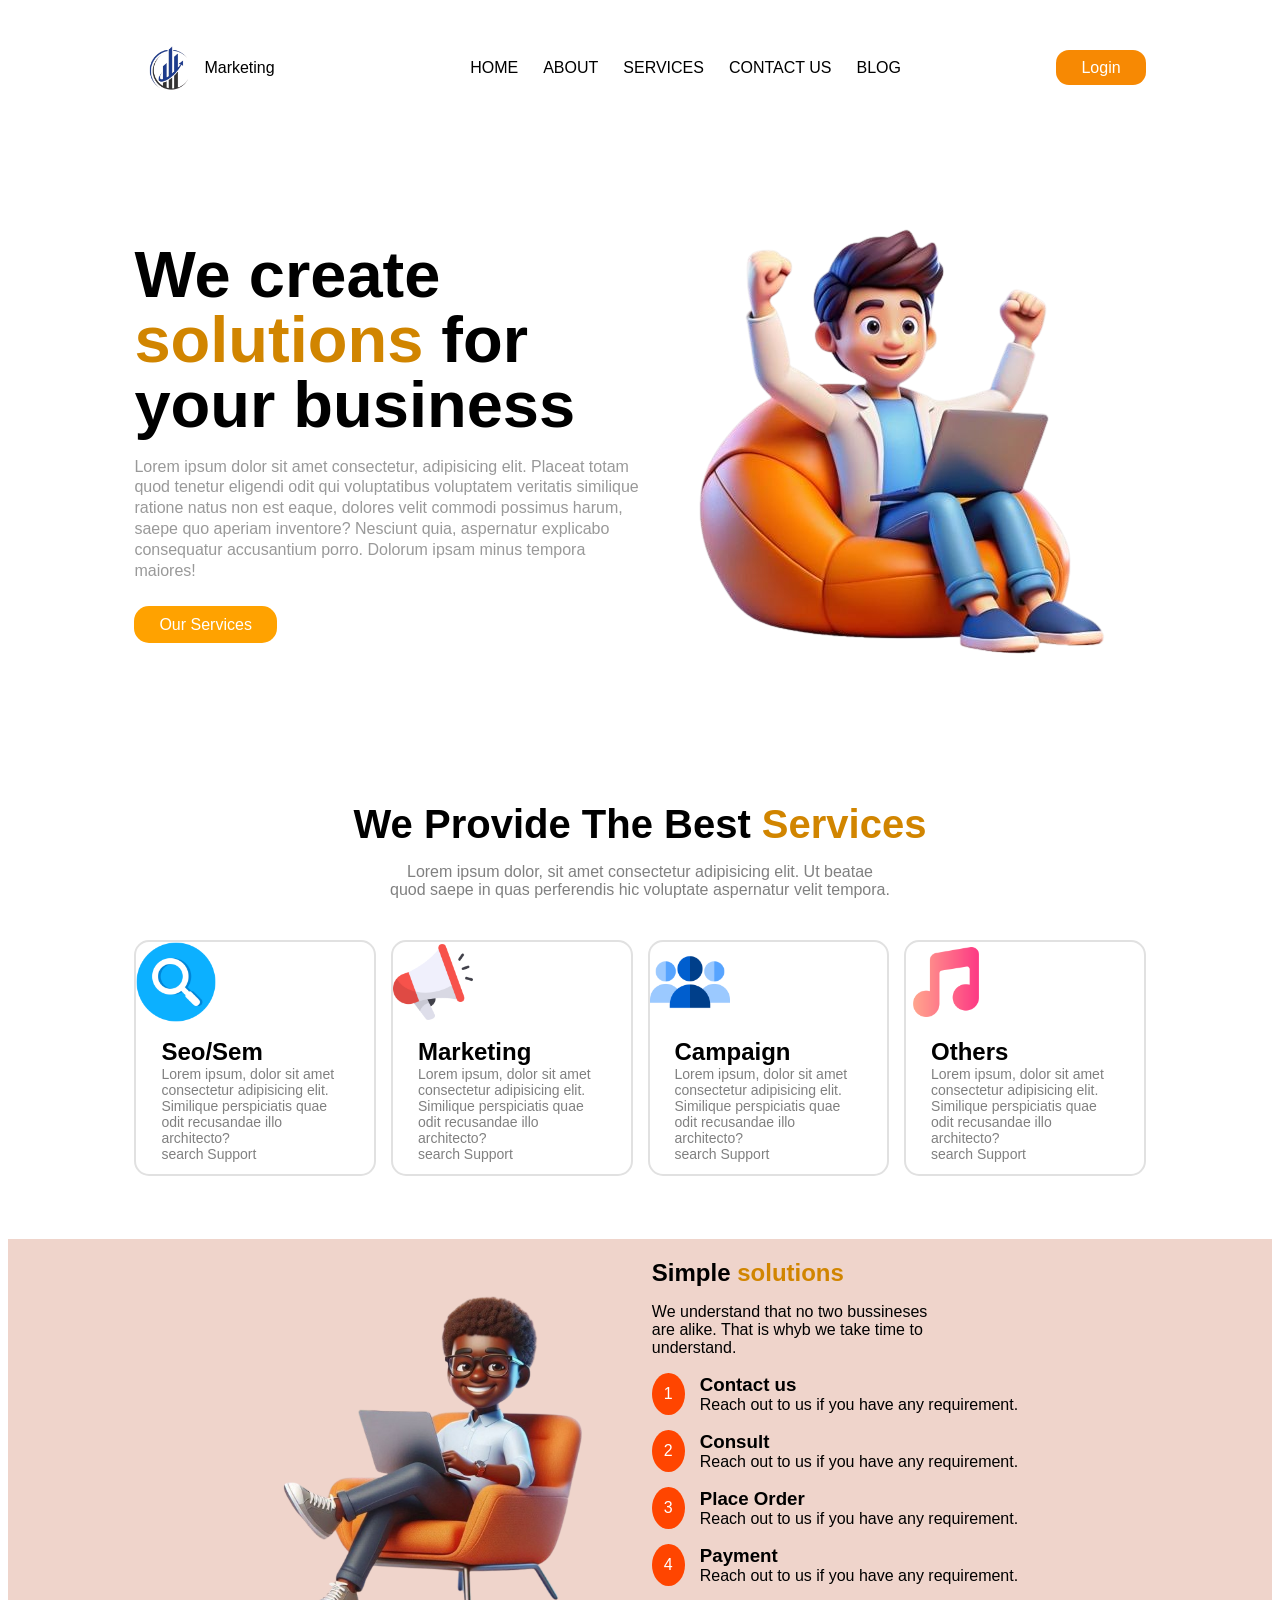
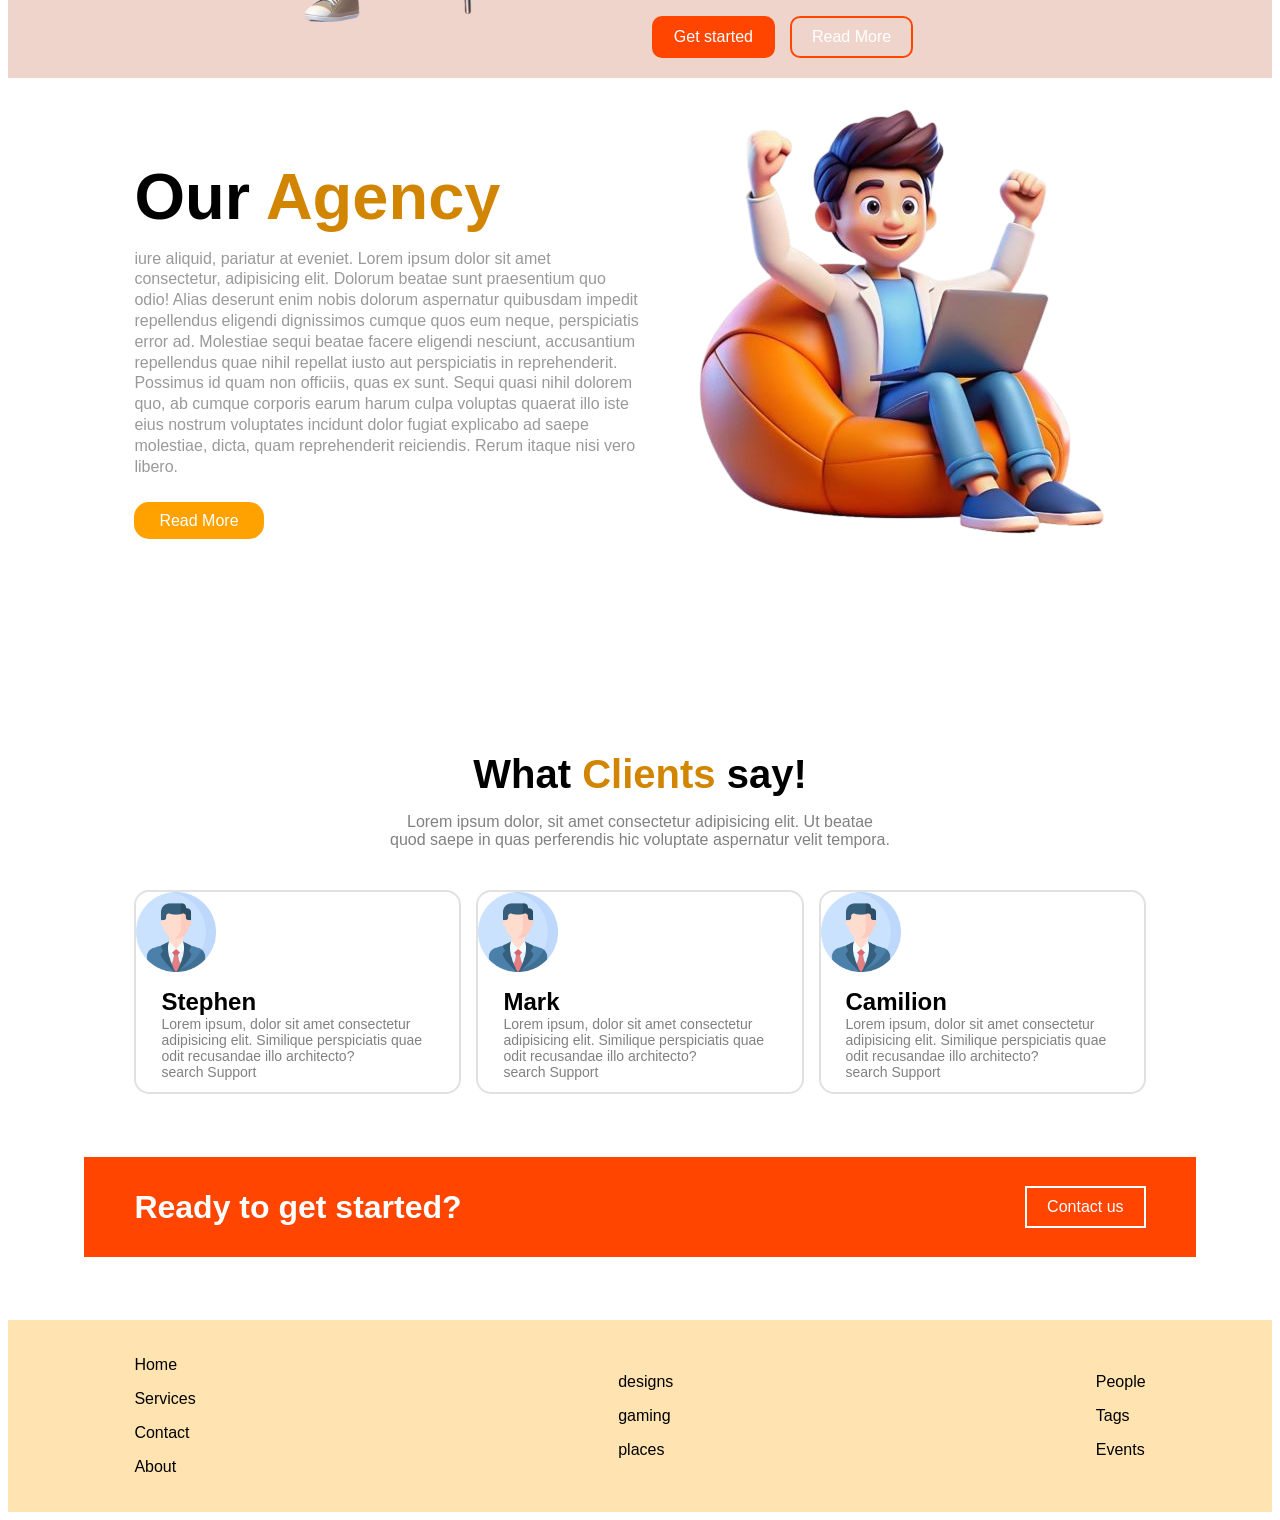
<file: index.html>
<!DOCTYPE html>
<html lang="en">
<head>
    <meta charset="UTF-8">
    <meta name="viewport" content="width=device-width, initial-scale=1.0">
    <title>Digital</title>
    <link rel="stylesheet" href="style.css">
</head>
<body>
    <nav class="container">
        <div class="logo">
            <img src="logo.png" alt="">
            <p>Marketing</p>
        </div>
        <div class="nav-links">
            <ul>
                <li>HOME</li>
                <li>ABOUT</li>
                <li>SERVICES</li>
                <li>CONTACT US</li>
                <li>BLOG</li>
            </ul>
        </div>
        <div class="ctn">
            <a href="">Login</a>
        </div>
    </nav>

    
    <header class="container">
        <div class="left-items">
            <h1>We create <br> <span class="sln">solutions</span> for <br> your business</h1>
            <p>Lorem ipsum dolor sit amet consectetur, adipisicing elit. Placeat totam quod tenetur eligendi odit qui voluptatibus voluptatem veritatis similique ratione natus non est eaque, dolores velit commodi possimus harum, saepe quo aperiam inventore? Nesciunt quia, aspernatur explicabo consequatur accusantium porro. Dolorum ipsam minus tempora maiores!</p>
            <a href="">Our Services</a>
        </div>
        <div class="right-items">
            <img src="cartoon_pic.png" alt="">
        </div>
    </header>

            
    <!-- Services -->
    <section class="sec">
        <div class="head-desc">
            <h1>We Provide The Best <span class="sln">Services</span></h1>
            <p>Lorem ipsum dolor, sit amet consectetur adipisicing elit. Ut beatae quod saepe in quas perferendis hic voluptate aspernatur velit tempora.</p>
        </div>
        <div class="boxes-d container">
            <div class="n-box">
                <img src="icons/search.png" alt="">
                <div class="sem">
                    <h2>Seo/Sem</h2>
                    <p>Lorem ipsum, dolor sit amet consectetur adipisicing elit. Similique perspiciatis quae odit recusandae illo architecto?</p>
                    <p>search Support</p>
                </div>
            </div>

            <div class="n-box ">
                <img src="icons/megaphone.png" alt="">
                <div class="sem">
                    <h2>Marketing</h2>
                    <p>Lorem ipsum, dolor sit amet consectetur adipisicing elit. Similique perspiciatis quae odit recusandae illo architecto?</p>
                    <p>search Support</p>
                </div>
            </div>

            <div class="n-box">
                <img src="icons/group.png" alt="">
                <div class="sem">
                    <h2>Campaign</h2>
                    <p>Lorem ipsum, dolor sit amet consectetur adipisicing elit. Similique perspiciatis quae odit recusandae illo architecto?</p>
                    <p>search Support</p>
                </div>
            </div>

            <div class="n-box">
                <img src="icons/music.png" alt="">
                <div class="sem">
                    <h2>Others</h2>
                    <p>Lorem ipsum, dolor sit amet consectetur adipisicing elit. Similique perspiciatis quae odit recusandae illo architecto?</p>
                    <p>search Support</p>
                </div>
            </div>
        </div>
    </section>

    <!-- Solution section -->
    <section class="solution">
        <div class="left-div">
            <img src="ai_laptop_boy-removebg-preview.png" alt="">
        </div>
        <div class="right-div">
            <div class="simp">
                <h1>Simple <span class="sln">solutions</span></h1>
                <p>We understand that no two bussineses are alike. That is whyb we take time to understand.</p>
            </div>
            <div>
                <div class="mini">
                    <p class="p">1</p> <div> <h3>Contact us</h3><p>Reach out to us if you have any requirement.</p></div>
                </div>

                <div class="mini">
                    <p class="p">2</p> <div> <h3>Consult</h3><p>Reach out to us if you have any requirement.</p></div>
                </div>

                <div class="mini">
                    <p class="p">3</p> <div> <h3>Place Order</h3><p>Reach out to us if you have any requirement.</p></div>
                </div>

                <div class="mini">
                    <p class="p">4</p> <div> <h3>Payment</h3><p>Reach out to us if you have any requirement.</p></div>
                </div>

                
            </div>
            <div class="btn">
                <a href="" class="ctn-a">Get started</a> <a href="">Read More</a>
            </div>
        </div>
    </section>
    
    <!-- Agency -->
    <section class="agency container">
        <div class="left-items">
            <h1>Our <span class="sln">Agency</span></h1>
            <p>iure aliquid, pariatur at eveniet. Lorem ipsum dolor sit amet consectetur, adipisicing elit. Dolorum beatae sunt praesentium quo odio! Alias deserunt enim nobis dolorum aspernatur quibusdam impedit repellendus eligendi dignissimos cumque quos eum neque, perspiciatis error ad. Molestiae sequi beatae facere eligendi nesciunt, accusantium repellendus quae nihil repellat iusto aut perspiciatis in reprehenderit. Possimus id quam non officiis, quas ex sunt. Sequi quasi nihil dolorem quo, ab cumque corporis earum harum culpa voluptas quaerat illo iste eius nostrum voluptates incidunt dolor fugiat explicabo ad saepe molestiae, dicta, quam reprehenderit reiciendis. Rerum itaque nisi vero libero.</p>
            <a href="">Read More</a>
        </div>
        <div class="right-agency"><img src="cartoon_pic.png" alt=""></div>
    </section>

    <!-- Testimonials -->
    <section class="sec">
        <div class="head-desc">
            <h1>What <span class="sln">Clients</span> say!</h1>
            <p>Lorem ipsum dolor, sit amet consectetur adipisicing elit. Ut beatae quod saepe in quas perferendis hic voluptate aspernatur velit tempora.</p>
        </div>
        <div class="boxes-d container">
            <div class="n-box client">
                <img src="profile.png" alt="">
                <div class="sem">
                    <h2>Stephen</h2>
                    <p>Lorem ipsum, dolor sit amet consectetur adipisicing elit. Similique perspiciatis quae odit recusandae illo architecto?</p>
                    <p>search Support</p>
                </div>
            </div>

            <div class="n-box client">
                <img src="profile.png" alt="">
                <div class="sem">
                    <h2>Mark</h2>
                    <p>Lorem ipsum, dolor sit amet consectetur adipisicing elit. Similique perspiciatis quae odit recusandae illo architecto?</p>
                    <p>search Support</p>
                </div>
            </div>

            <div class="n-box client">
                <img src="profile.png" alt="">
                <div class="sem">
                    <h2>Camilion</h2>
                    <p>Lorem ipsum, dolor sit amet consectetur adipisicing elit. Similique perspiciatis quae odit recusandae illo architecto?</p>
                    <p>search Support</p>
                </div>
            </div>

            </div>
        </div>
    </section>

    <div class="ready container">
        <h1>Ready to get started?</h1>
        <a href="">Contact us</a>
    </div>

    <footer>
        <div>
            <p>Home</p>
            <P>Services</P>
            <P>Contact</P>
            <P>About</P>
        </div>
        <div>
            <p>designs</p>
            <p>gaming</p>
            <p>places</p>
        </div>
        <div> 
            <p><Blog></Blog></p>
            <p>People</p>
            <p>Tags</p>
            <p>Events</p>
        </div>
    </footer>
</body>
</html>
</file>
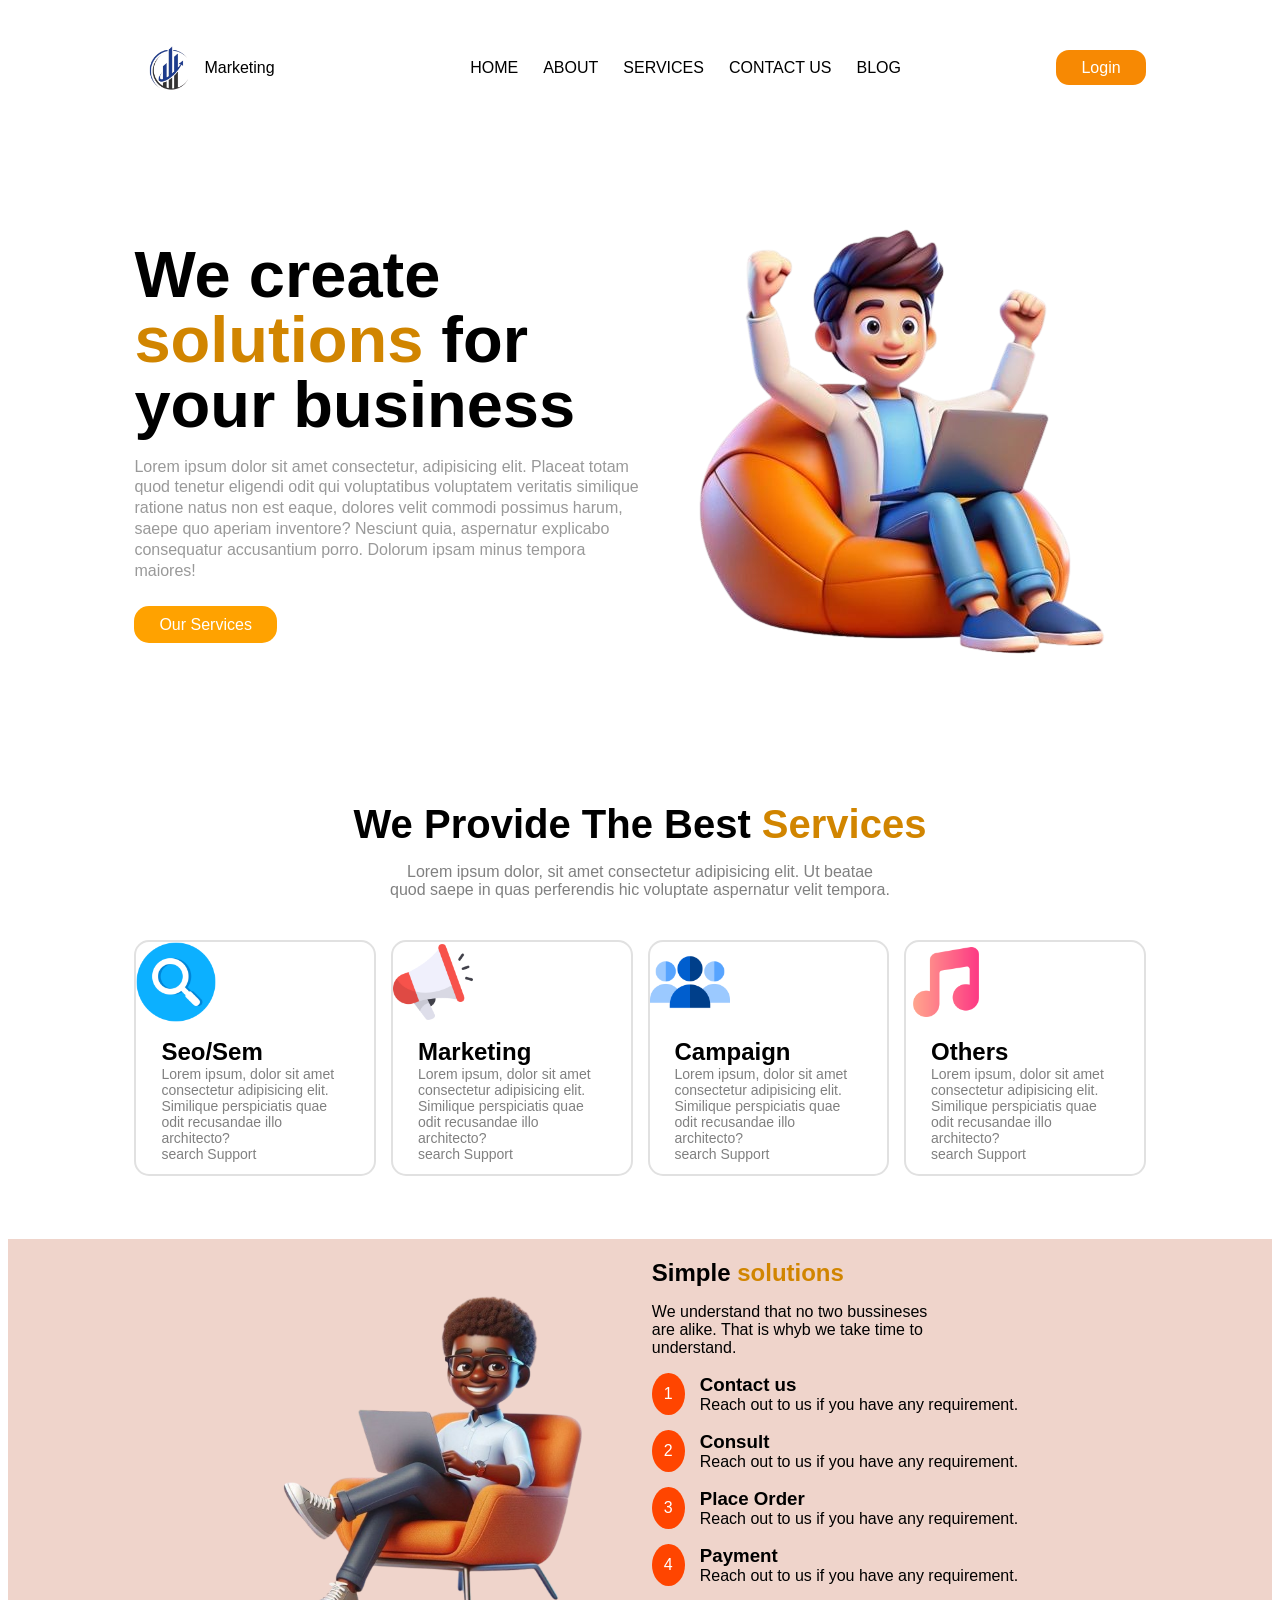
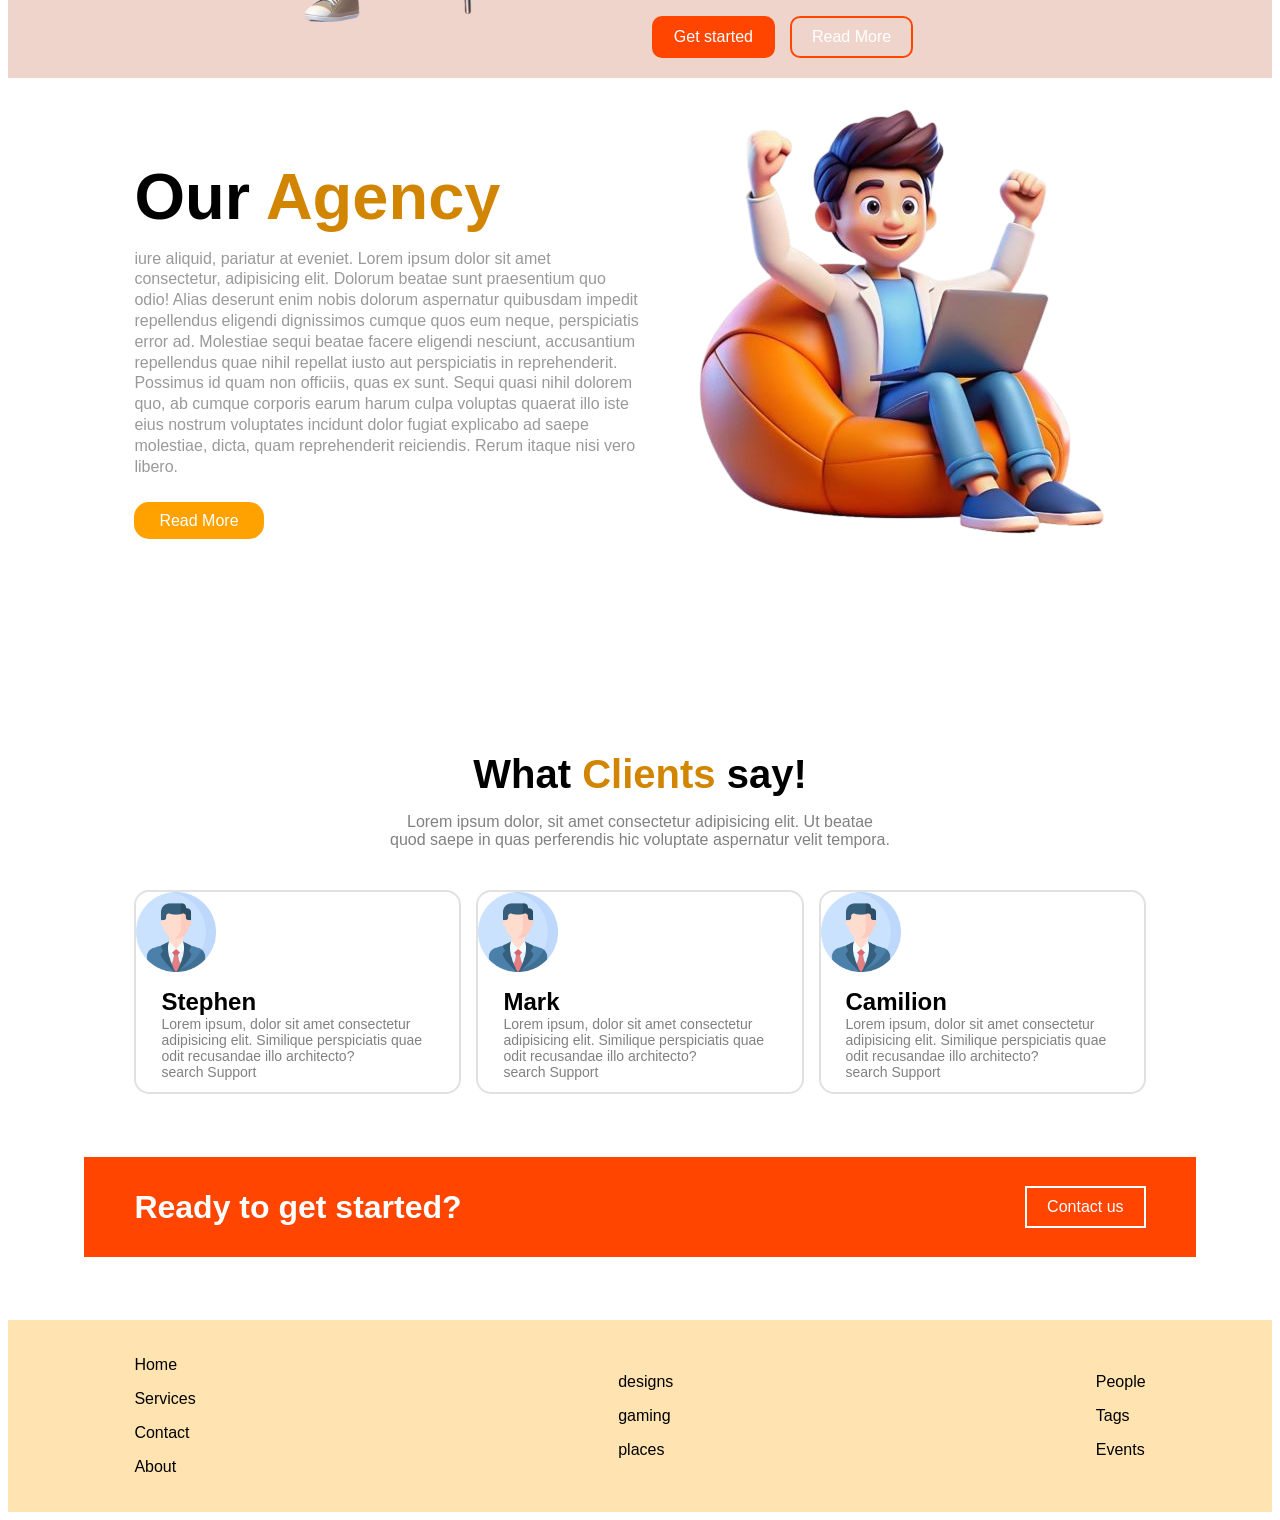
<file: index (1).html>
<!DOCTYPE html>
<html lang="en">
<head>
    <meta charset="UTF-8">
    <meta name="viewport" content="width=device-width, initial-scale=1.0">
    <title>Digital</title>
    <link rel="stylesheet" href="style.css">
</head>
<body>
    <nav class="container">
        <div class="logo">
            <img src="logo.png" alt="">
            <p>Marketing</p>
        </div>
        <div class="nav-links">
            <ul>
                <li>HOME</li>
                <li>ABOUT</li>
                <li>SERVICES</li>
                <li>CONTACT US</li>
                <li>BLOG</li>
            </ul>
        </div>
        <div class="ctn">
            <a href="">Login</a>
        </div>
    </nav>

    
    <header class="container">
        <div class="left-items">
            <h1>We create <br> <span class="sln">solutions</span> for <br> your business</h1>
            <p>Lorem ipsum dolor sit amet consectetur, adipisicing elit. Placeat totam quod tenetur eligendi odit qui voluptatibus voluptatem veritatis similique ratione natus non est eaque, dolores velit commodi possimus harum, saepe quo aperiam inventore? Nesciunt quia, aspernatur explicabo consequatur accusantium porro. Dolorum ipsam minus tempora maiores!</p>
            <a href="">Our Services</a>
        </div>
        <div class="right-items">
            <img src="cartoon_pic.png" alt="">
        </div>
    </header>

            
    <!-- Services -->
    <section class="sec">
        <div class="head-desc">
            <h1>We Provide The Best <span class="sln">Services</span></h1>
            <p>Lorem ipsum dolor, sit amet consectetur adipisicing elit. Ut beatae quod saepe in quas perferendis hic voluptate aspernatur velit tempora.</p>
        </div>
        <div class="boxes-d container">
            <div class="n-box">
                <img src="icons/search.png" alt="">
                <div class="sem">
                    <h2>Seo/Sem</h2>
                    <p>Lorem ipsum, dolor sit amet consectetur adipisicing elit. Similique perspiciatis quae odit recusandae illo architecto?</p>
                    <p>search Support</p>
                </div>
            </div>

            <div class="n-box ">
                <img src="icons/megaphone.png" alt="">
                <div class="sem">
                    <h2>Marketing</h2>
                    <p>Lorem ipsum, dolor sit amet consectetur adipisicing elit. Similique perspiciatis quae odit recusandae illo architecto?</p>
                    <p>search Support</p>
                </div>
            </div>

            <div class="n-box">
                <img src="icons/group.png" alt="">
                <div class="sem">
                    <h2>Campaign</h2>
                    <p>Lorem ipsum, dolor sit amet consectetur adipisicing elit. Similique perspiciatis quae odit recusandae illo architecto?</p>
                    <p>search Support</p>
                </div>
            </div>

            <div class="n-box">
                <img src="icons/music.png" alt="">
                <div class="sem">
                    <h2>Others</h2>
                    <p>Lorem ipsum, dolor sit amet consectetur adipisicing elit. Similique perspiciatis quae odit recusandae illo architecto?</p>
                    <p>search Support</p>
                </div>
            </div>
        </div>
    </section>

    <!-- Solution section -->
    <section class="solution">
        <div class="left-div">
            <img src="ai_laptop_boy-removebg-preview.png" alt="">
        </div>
        <div class="right-div">
            <div class="simp">
                <h1>Simple <span class="sln">solutions</span></h1>
                <p>We understand that no two bussineses are alike. That is whyb we take time to understand.</p>
            </div>
            <div>
                <div class="mini">
                    <p class="p">1</p> <div> <h3>Contact us</h3><p>Reach out to us if you have any requirement.</p></div>
                </div>

                <div class="mini">
                    <p class="p">2</p> <div> <h3>Consult</h3><p>Reach out to us if you have any requirement.</p></div>
                </div>

                <div class="mini">
                    <p class="p">3</p> <div> <h3>Place Order</h3><p>Reach out to us if you have any requirement.</p></div>
                </div>

                <div class="mini">
                    <p class="p">4</p> <div> <h3>Payment</h3><p>Reach out to us if you have any requirement.</p></div>
                </div>

                
            </div>
            <div class="btn">
                <a href="" class="ctn-a">Get started</a> <a href="">Read More</a>
            </div>
        </div>
    </section>
    
    <!-- Agency -->
    <section class="agency container">
        <div class="left-items">
            <h1>Our <span class="sln">Agency</span></h1>
            <p>iure aliquid, pariatur at eveniet. Lorem ipsum dolor sit amet consectetur, adipisicing elit. Dolorum beatae sunt praesentium quo odio! Alias deserunt enim nobis dolorum aspernatur quibusdam impedit repellendus eligendi dignissimos cumque quos eum neque, perspiciatis error ad. Molestiae sequi beatae facere eligendi nesciunt, accusantium repellendus quae nihil repellat iusto aut perspiciatis in reprehenderit. Possimus id quam non officiis, quas ex sunt. Sequi quasi nihil dolorem quo, ab cumque corporis earum harum culpa voluptas quaerat illo iste eius nostrum voluptates incidunt dolor fugiat explicabo ad saepe molestiae, dicta, quam reprehenderit reiciendis. Rerum itaque nisi vero libero.</p>
            <a href="">Read More</a>
        </div>
        <div class="right-agency"><img src="cartoon_pic.png" alt=""></div>
    </section>

    <!-- Testimonials -->
    <section class="sec">
        <div class="head-desc">
            <h1>What <span class="sln">Clients</span> say!</h1>
            <p>Lorem ipsum dolor, sit amet consectetur adipisicing elit. Ut beatae quod saepe in quas perferendis hic voluptate aspernatur velit tempora.</p>
        </div>
        <div class="boxes-d container">
            <div class="n-box client">
                <img src="profile.png" alt="">
                <div class="sem">
                    <h2>Stephen</h2>
                    <p>Lorem ipsum, dolor sit amet consectetur adipisicing elit. Similique perspiciatis quae odit recusandae illo architecto?</p>
                    <p>search Support</p>
                </div>
            </div>

            <div class="n-box client">
                <img src="profile.png" alt="">
                <div class="sem">
                    <h2>Mark</h2>
                    <p>Lorem ipsum, dolor sit amet consectetur adipisicing elit. Similique perspiciatis quae odit recusandae illo architecto?</p>
                    <p>search Support</p>
                </div>
            </div>

            <div class="n-box client">
                <img src="profile.png" alt="">
                <div class="sem">
                    <h2>Camilion</h2>
                    <p>Lorem ipsum, dolor sit amet consectetur adipisicing elit. Similique perspiciatis quae odit recusandae illo architecto?</p>
                    <p>search Support</p>
                </div>
            </div>

            </div>
        </div>
    </section>

    <div class="ready container">
        <h1>Ready to get started?</h1>
        <a href="">Contact us</a>
    </div>

    <footer>
        <div>
            <p>Home</p>
            <P>Services</P>
            <P>Contact</P>
            <P>About</P>
        </div>
        <div>
            <p>designs</p>
            <p>gaming</p>
            <p>places</p>
        </div>
        <div> 
            <p><Blog></Blog></p>
            <p>People</p>
            <p>Tags</p>
            <p>Events</p>
        </div>
    </footer>
</body>
</html>
</file>
<file: style.css>
*{
    font-family: sans-serif;
}


.container{
    width:80%;
    margin:0 auto;
}


nav{
    display:flex;
    justify-content: space-between;
    align-items: center;
    height:120px;
}

.logo img{
    width: 70px;
}

.logo{
    display: flex;
    align-items: center;
}

.nav-links ul{
    display: flex;
    align-items: center;
    gap: 25px;
    list-style-type: none;
}

.ctn a{
    text-decoration: none;
    background-color: rgb(247, 137, 3);
    padding: 9px 25px;
    border-radius: 13px;
    color: #fff;
}

header{
    display: flex;
    position: relative;
    top: 70px;
}

.left-items{
    width: 50%;
}

.left-items h1{
    font-size: 65px;
    line-height: 1;
    margin-bottom: 20px;
}

.sln{
    color: rgb(209, 133, 0);
}


.left-items p{
    color: rgb(153, 153, 153);
    line-height: 1.3;
    margin-bottom: 35px;
}

.left-items a{
    background-color: rgb(255, 162, 0);
    padding: 10px 25px;
    text-decoration: none;
    color: #fff;
    border-radius: 15px;
    cursor: pointer;
}

.sec{
    text-align: center; 
    margin-top: 15%;
}

.head-desc{
    text-align: center;
    display: flex;
    align-items: center;
    justify-content: center;
    flex-direction: column;
}


.head-desc p{
    width: 40%;
    color: gray;
}


.head-desc h1{
    font-size: 40px;
    margin:0;
}

.boxes-d {
    display: flex;
    gap: 15px;
    margin-top: 2%;
}

.n-box{
    width: 250px;
    border: 2px rgb(225, 225, 225) solid;
    border-radius: 15px;
    text-align: left;
}

.n-box img{
    width: 80px;
}

.n-box h2{
    margin: 0;
}

.n-box p{
    margin: 0;
    font-size: 14px;
    color: gray;
}

.n-box .sem{
    padding: 12px 25px;
}

.solution{
    background-color:rgb(239, 212, 203);
    display: flex;
    gap: 60px;
    margin-top: 5%;
    padding: 20px 0px ;
    align-items: center;
    justify-content: center;
}

.left-div img{
    width: 330px;
}

.simp h1{
    margin: 0;
}

.simp p{
    width: 280px;
}

.mini{
    align-items: center;
    display: flex;
    gap: 15px;
    margin-bottom: 15px;
}

.right-div .mini h3{
    margin: 0;
}

.right-div .mini p{
    margin: 0;
}

.right-div .mini .p{
    background-color: orangered;
    color: white;
    padding: 12px;
    border-radius: 50%;

}

.btn{
    display: flex;
    gap: 15px;
}

.right-div .btn a{
    text-decoration: none;
    border: 2px solid orangered;
    padding: 10px 20px;
    color: rgb(255, 255, 255);
    border-radius: 10px;
}

.right-div .btn{
    margin-top: 30px;

}


.ctn-a{
    background-color: orangered;

}


.agency{
    display: flex;
    align-items: center;
}

.left-agency{
    width: 50%;
}

.client{
    width: 500px;
}

.ready{
    background-color: orangered;
    display: flex;
    justify-content: space-between;
    align-items: center;
    color: white;
    padding: 10px 50px;
    margin-top: 5%;
}

.ready a{
    border: white 2px solid;
    padding: 10px 20px;
    color: white;
    text-decoration: none;

}


footer{
    display: flex;
    justify-content: space-between;
    background-color: rgb(255, 228, 178);
    align-items: center;
    padding: 20px 10%;
    margin-top: 5%;
}
</file>
